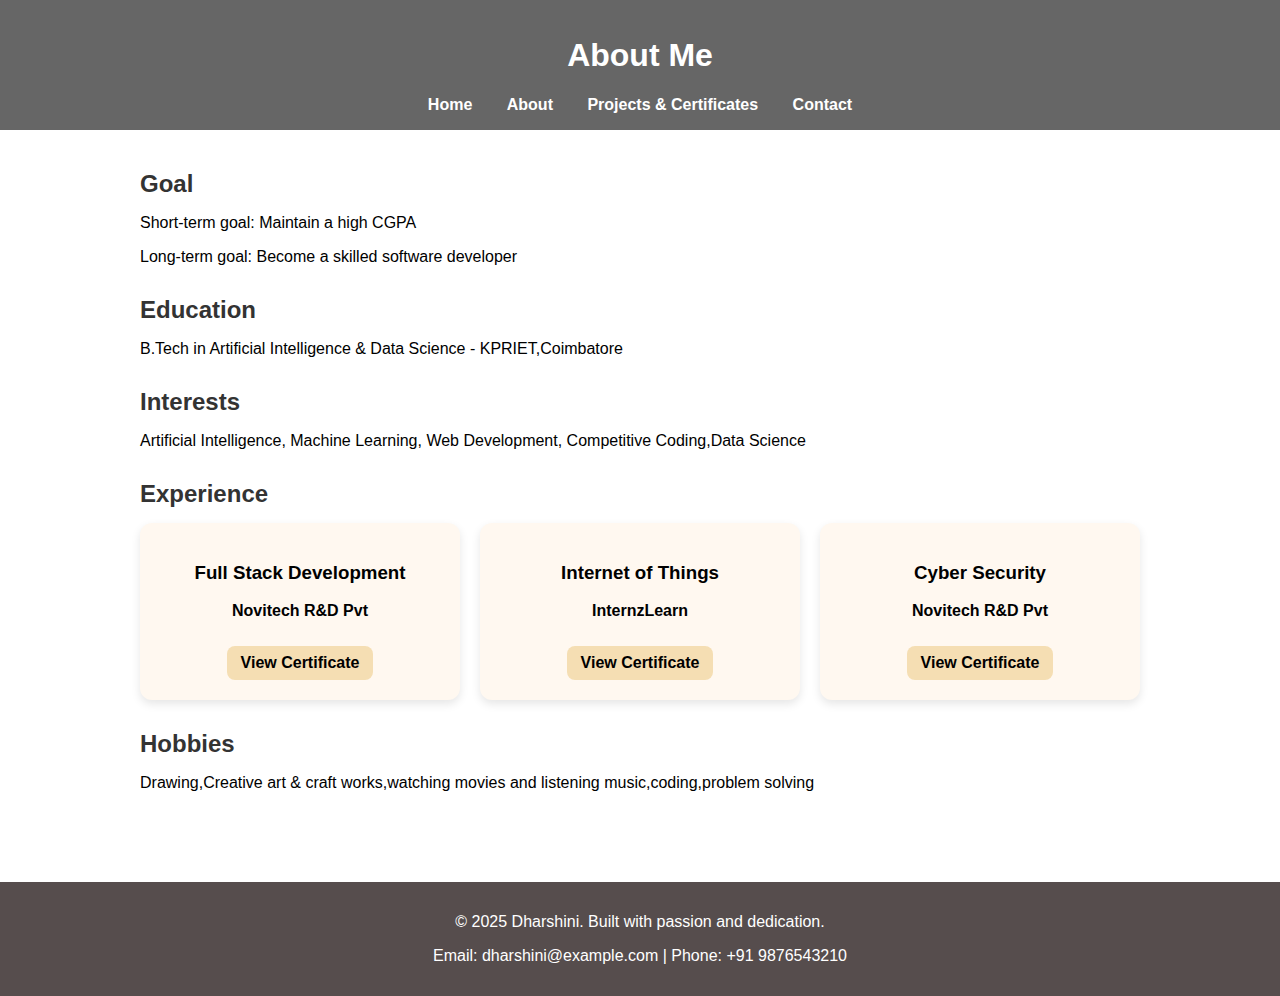
<file: about.html>
<!DOCTYPE html>
<html lang="en">
<head>
<meta charset="UTF-8">
<meta name="viewport" content="width=device-width, initial-scale=1.0">
<title>Dharshini Portfolio - About</title>
<link rel="stylesheet" href="style.css">
</head>
<body>

<header>
    <h1>About Me</h1>
    <nav>
        <a href="index.html">Home</a>
        <a href="about.html">About</a>
        <a href="projects.html">Projects & Certificates</a>
        <a href="contact.html">Contact</a>
    </nav>
</header>

<main>
    <section>
        <h2>Goal</h2>
        <p>Short-term goal: Maintain a high CGPA</p>
        <p>Long-term goal: Become a skilled software developer</p>
    </section>
    <section>
        <h2>Education</h2>
        <p>B.Tech in Artificial Intelligence & Data Science - KPRIET,Coimbatore</p>
    </section>
    <section>
        <h2>Interests</h2>
        <p>Artificial Intelligence, Machine Learning, Web Development, Competitive Coding,Data Science</p>
    </section>
    <section>
    <h2>Experience</h2>
    <div class="experience-container">

        <div class="experience-card">
            <h3>Full Stack Development</h3>
            <p><strong>Novitech R&D Pvt</strong></p>
            <a href="./D-FSD_offline.pdf" target="_blank" class="view-btn">View Certificate</a>
        </div>

        <div class="experience-card">
            <h3>Internet of Things</h3>
            <p><strong> InternzLearn</strong></p>
            <a href="./internzlearn.pdf" target="_blank" class="view-btn">View Certificate</a>
        </div>

        <div class="experience-card">
            <h3>Cyber Security</h3>
            <p><strong>Novitech R&D Pvt</strong></p>
            <a href="./cyber_security_D.pdf" target="_blank" class="view-btn">View Certificate</a>
        </div>

    </div>
</section>

    <section>
        <h2>Hobbies</h2>
        <p> Drawing,Creative art & craft works,watching movies and listening music,coding,problem solving</p>
    </section>
</main>

<footer>
    <p>&copy; 2025 Dharshini. Built with passion and dedication.</p>
    <p>Email: dharshini@example.com | Phone: +91 9876543210</p>
</footer>

</body>
</html>
</file>
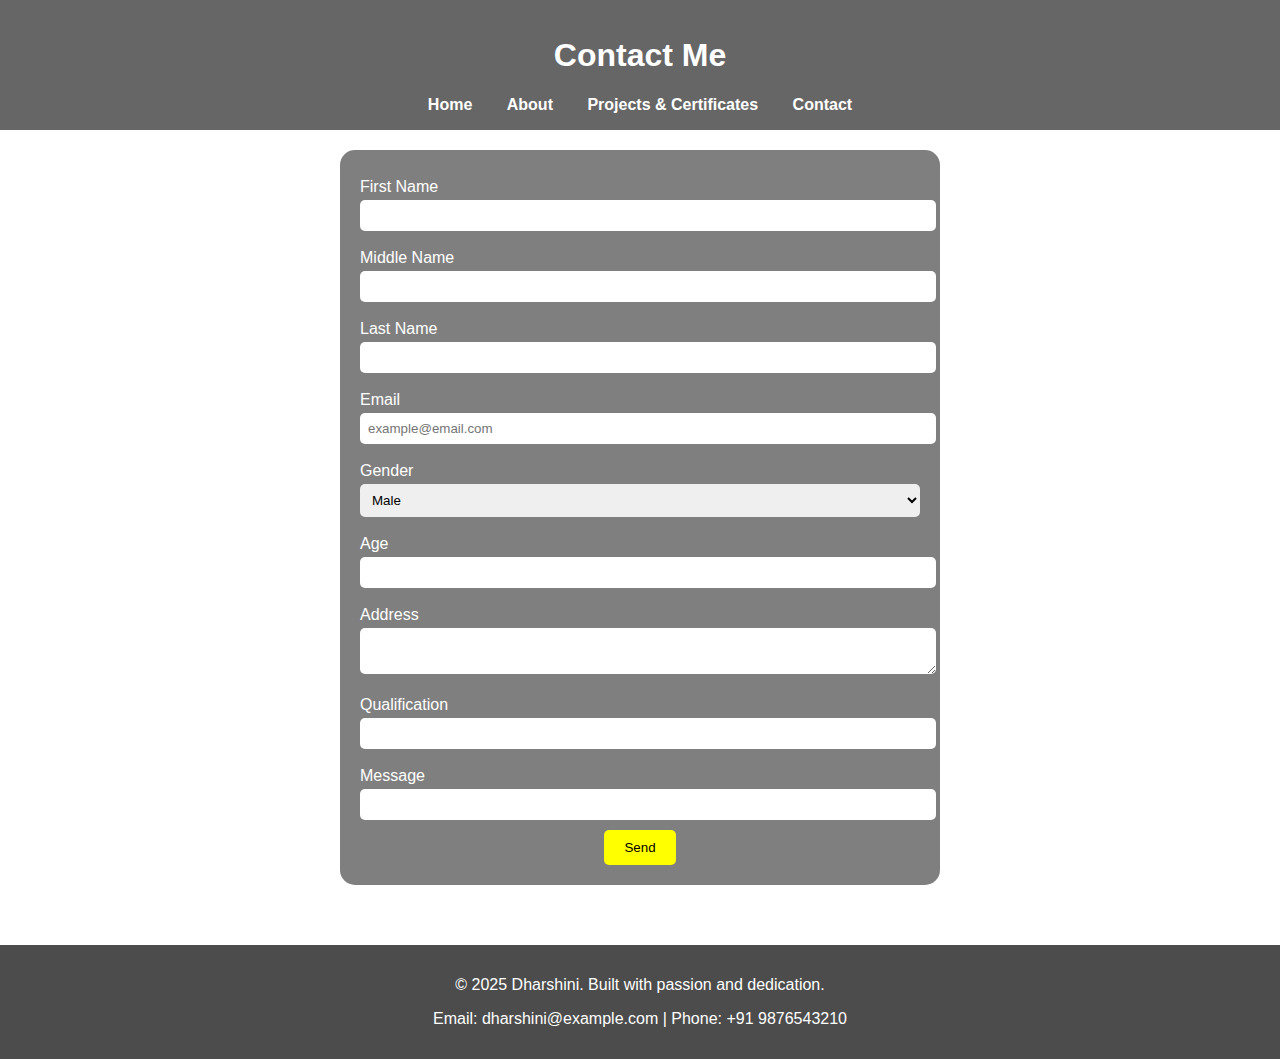
<file: contact.html>
<!DOCTYPE html>
<html lang="en">
<head>
<meta charset="UTF-8">
<meta name="viewport" content="width=device-width, initial-scale=1.0">
<title>Dharshini Portfolio - Contact</title>
<style>
    body { font-family: Arial, sans-serif; margin: 0; text-align: left; color: white;background:white; }
    header { background: rgba(0,0,0,0.6); padding: 1rem 0; text-align: center; }
    nav a { color: white; text-decoration: none; margin: 0 15px; font-weight: bold; transition: color 0.3s; }
    nav a:hover { color: yellow; }
    main { padding: 20px; max-width: 600px; margin: auto; }
    form { background: rgba(0,0,0,0.5); padding: 20px; border-radius: 15px; text-align: left; }
    form label { display: block; margin: 8px 0 4px; }
    form input, form textarea, form select { width: 100%; padding: 8px; border: none; border-radius: 5px; margin-bottom: 10px; }
    form button { display: block; margin: 0 auto; background: yellow; color: #000; padding: 10px 20px; border: none; border-radius: 5px; cursor: pointer; }
    footer { background: rgba(0,0,0,0.7); padding: 15px; margin-top: 40px; text-align: center; color:white;}
</style>
</head>
<body>

<header>
    <h1>Contact Me</h1>
    <nav>
        <a href="index.html">Home</a>
        <a href="about.html">About</a>
        <a href="projects.html">Projects & Certificates</a>
        <a href="contact.html">Contact</a>
    </nav>
</header>

<main>
    <form>
        <label>First Name</label>
        <input type="text" name="fname" required>
        <label>Middle Name</label>
        <input type="text" name="mname">
        <label>Last Name</label>
        <input type="text" name="lname" required>
        <label>Email</label>
        <input type="email" name="email" placeholder="example@email.com" required>
        <label>Gender</label>
        <select name="gender"><option>Male</option><option>Female</option><option>Others</option></select>
        <label>Age</label>
        <input type="number" name="age">
        <label>Address</label>
        <textarea name="address"></textarea>
        <label>Qualification</label>
        <input type="text" name="qualification">
        <label>Message</label>
        <input type="text" name="message">
        <button type="submit">Send</button>
    </form>
</main>

<footer>
    <p>&copy; 2025 Dharshini. Built with passion and dedication.</p>
    <p>Email: dharshini@example.com | Phone: +91 9876543210</p>
</footer>

</body>
</html>
</file>
<file: style.css>
/* General Styles */
body {
    font-family: Arial, sans-serif;
    margin: 0;
    color: black;
}

header {
    background: rgba(0,0,0,0.6);
    padding: 1rem 0;
    text-align: center;
    color:white;
}

nav a {
    color: white;
    text-decoration: none;
    margin: 0 15px;
    font-weight: bold;
    transition: color 0.3s;
}

nav a:hover {
    color: yellow;
}

main {
    padding: 20px;
    max-width: 1000px;
    margin: auto;
}

/* Profile Photo */
.profile-photo img {
    width: 250px;
    border-radius: 20px;
    border: 3px solid #fff;
}

/* Short About on Home */
.about-short {
    margin: 20px 0;
    font-size: 18px;
}

/* CV Button */
.cv-button {
    display: inline-block;
    padding: 10px 20px;
    background: yellow;
    color: black;
    border-radius: 5px;
    text-decoration: none;
    transition: background 0.3s, transform 0.3s;
}
.cv-button:hover {
    background: gold;
    transform: scale(1.05);
}

/* Profiles Section */
.profiles {
    margin-top: 30px;
    display: flex;
    justify-content: center;
    gap: 25px;
}

.profiles a img {
    width: 50px;
    height: 50px;
    transition: transform 0.3s;
}

.profiles a img:hover {
    transform: scale(1.2);
}

/* About Page Sections */
section {
    margin-bottom: 30px;
}

h2 {
    color: #333;
    margin-bottom: 10px;
}

ul {
    list-style-type: disc;
    padding-left: 20px;
}

/* Certificates links */
.certificates a {
    color: blue;
    text-decoration: none;
    transition: color 0.3s;
}
.certificates a:hover {
    text-decoration: underline;
    color: darkblue;
}

/* Skills in one line */
.skills-line {
    display: flex;
    flex-wrap: wrap;
    gap: 15px;
    font-weight: bold;
    margin-bottom: 40px;
}

.skills-line span {
    background: yellow;
    padding: 5px 12px;
    border-radius: 8px;
    transition: transform 0.3s, background 0.3s;
}

.skills-line span:hover {
    transform: scale(1.1);
    background: gold;
}

/* Contact Form */
form {
    background: rgba(0,0,0,0.05);
    padding: 20px;
    border-radius: 15px;
    max-width: 500px;
    margin: 40px auto;
    text-align: left;
}

form label {
    display: block;
    margin: 8px 0 4px;
}

form input, form textarea, form select {
    width: 100%;
    padding: 8px;
    border: none;
    border-radius: 5px;
    margin-bottom: 10px;
}

form button {
    display: block;
    margin: 0 auto;
    background: yellow;
    color: #000;
    padding: 10px 20px;
    border: none;
    border-radius: 5px;
    cursor: pointer;
    transition: background 0.3s, transform 0.3s;
}

form button:hover {
    background: gold;
    transform: scale(1.05);
}

/* Footer */
footer {
    background: rgba(14, 1, 1, 0.7);
    padding: 15px;
    text-align: center;
    color: white;
    margin-top: 40px;
}

.experience-container {
    display: flex;
    flex-wrap: wrap;
    gap: 20px;
    justify-content: center;
    margin-top: 15px;
}

.experience-card {
    background: #fff8f0;
    border-radius: 12px;
    padding: 20px;
    width: 280px;
    text-align: center;
    box-shadow: 0 4px 10px rgba(0,0,0,0.1);
    transition: transform 0.3s ease, box-shadow 0.3s ease;
}

.experience-card:hover {
    transform: translateY(-5px);
    box-shadow: 0 6px 14px rgba(0,0,0,0.2);
}

.view-btn {
    display: inline-block;
    margin-top: 10px;
    padding: 8px 16px;
    background-color: wheat;
    color: white;
    text-decoration: none;
    border-radius: 8px;
    font-weight: bold;
    transition: background 0.3s ease;
}

.view-btn:hover {
    background: #ff8c42;
}
/* Skills styling */
.skills-container {
    display: flex;
    flex-wrap: wrap;
    gap: 15px;
    justify-content: center;
    margin-top: 20px;
}

.skill-card {
    background: #f0f0f0;
    border-radius: 10px;
    padding: 15px 25px;
    font-weight: bold;
    text-align: center;
    box-shadow: 0 3px 8px rgba(0,0,0,0.1);
    transition: transform 0.3s, background 0.3s;
}

.skill-card:hover {
    transform: scale(1.05);
}

/* Certificates styling */
.certificates-container {
    display: flex;
    flex-wrap: wrap;
    gap: 20px;
    justify-content: center;
    margin-top: 20px;
}

.certificate-card {
    background: #fff8f0;
    border-radius: 12px;
    padding: 15px;
    width: 250px;
    text-align: center;
    box-shadow: 0 4px 10px rgba(0,0,0,0.1);
    transition: transform 0.3s ease, box-shadow 0.3s ease;
}

.certificate-card:hover {
    transform: translateY(-5px);
    box-shadow: 0 6px 14px rgba(0,0,0,0.2);
}

.view-btn {
    display: inline-block;
    margin-top: 10px;
    padding: 8px 14px;
    background: wheat;
    color: black;
    text-decoration: none;
    border-radius: 8px;
    font-weight: bold;
    transition: background 0.3s;
}

.view-btn:hover {
    background: wheat;
}
</file>
